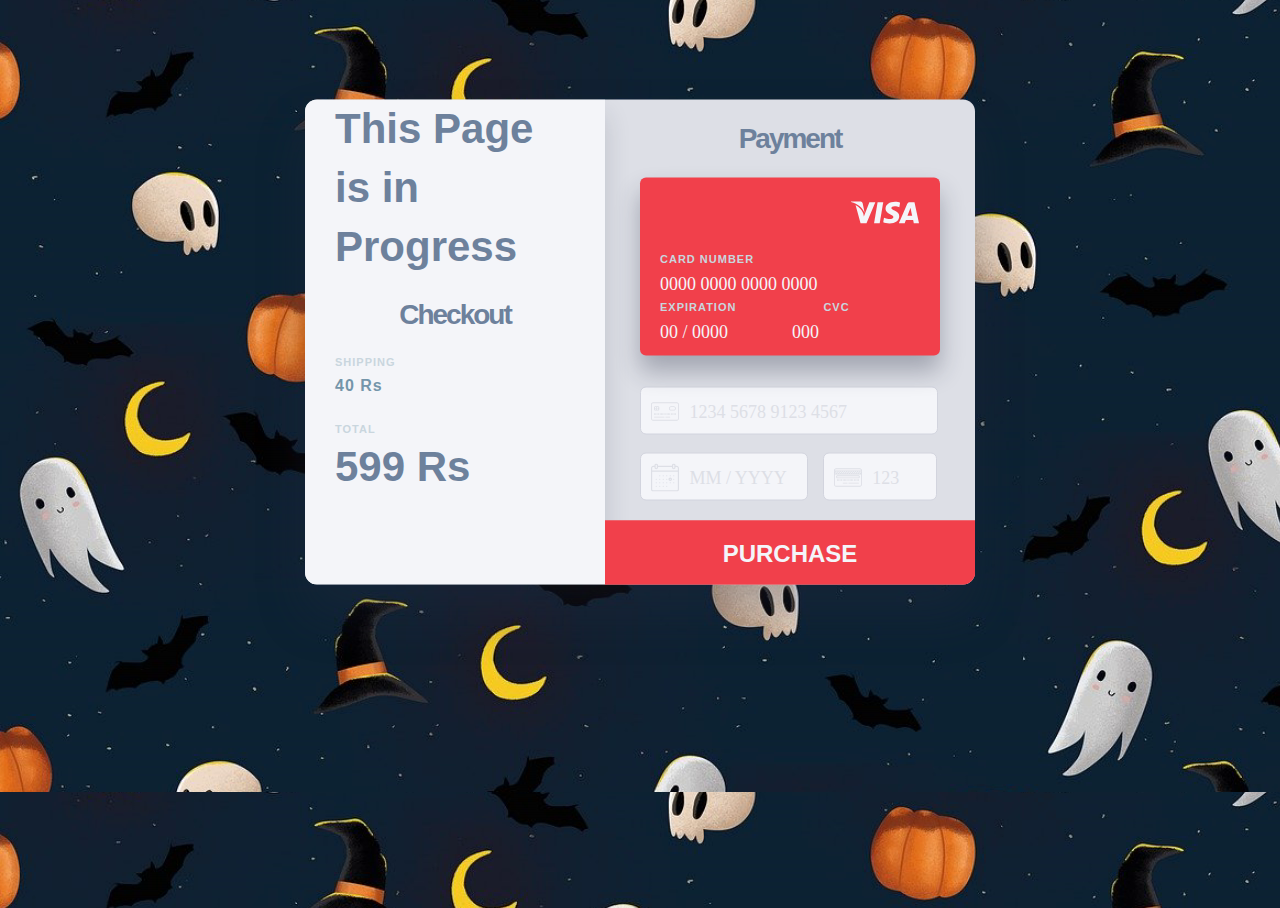
<file: ISDC_HALOWEEN.github.io/cart.html>
<!DOCTYPE html>

<html>
    <head>
        <meta charset="utf-8">
        <meta http-equiv="X-UA-Compatible" content="IE=edge">
        <title></title>
        <meta name="description" content="">
        <meta name="viewport" content="width=device-width, initial-scale=1">
        <link rel="stylesheet" href="card.css">
    </head>
    <body>
    

<div class='checkout'>
  <div class='order'>
    <h1> This Page is in Progress <h1>
    <h2>Checkout</h2>
    <div id="dress2"></div>
    <h5>Shipping</h5><h4>40 Rs</h4>
    <h5 class='total'>Total</h5><h1>599 Rs</h1>
  </div>
  <h2>Payment</h2>
  <div id='payment' class='payment'>
    <div class='card'>
      <div class='card-content'>
        <svg id='logo-visa' enable-background="new 0 0 50 70" height="70px" version="1.1" viewBox="0 0 50 50" width="70px" xml:space="preserve" xmlns="http://www.w3.org/2000/svg" xmlns:xlink="http://www.w3.org/1999/xlink"><g><g><polygon clip-rule="evenodd" fill="#f4f5f9" fill-rule="evenodd" points="17.197,32.598 19.711,17.592 23.733,17.592     21.214,32.598   "/><path clip-rule="evenodd" d="M35.768,17.967c-0.797-0.287-2.053-0.621-3.596-0.621    c-3.977,0-6.752,2.029-6.776,4.945c-0.023,2.154,1.987,3.358,3.507,4.08c1.568,0.738,2.096,1.201,2.076,1.861    c0,1.018-1.238,1.471-2.395,1.471c-1.604,0-2.455-0.232-3.773-0.787l-0.53-0.248l-0.547,3.348    c0.929,0.441,2.659,0.789,4.462,0.811c4.217,0,6.943-2.012,6.979-5.135c0.025-1.692-1.053-2.999-3.369-4.071    c-1.393-0.685-2.246-1.134-2.246-1.844c0-0.645,0.723-1.306,2.295-1.306c1.314-0.024,2.268,0.271,3.002,0.58l0.365,0.167    L35.768,17.967z" fill="#f4f5f9" fill-rule="evenodd"/><path clip-rule="evenodd" d="M46.055,17.616h-3.102c-0.955,0-1.688,0.272-2.117,1.24    l-5.941,13.767h4.201c0,0,0.688-1.869,0.852-2.262c0.469,0,4.547,0,5.133,0c0.123,0.518,0.49,2.262,0.49,2.262h3.711    L46.055,17.616 M41.1,27.277c0.328-0.842,1.609-4.175,1.609-4.175c-0.041,0.043,0.328-0.871,0.529-1.43l0.256,1.281    c0,0,0.773,3.582,0.938,4.324H41.1z" fill="#f4f5f9" fill-rule="evenodd"/><path clip-rule="evenodd" d="M13.843,17.616L9.905,27.842l-0.404-2.076    c-0.948-2.467-2.836-4.634-5.53-6.163l3.564,12.995h4.243l6.312-14.982H13.843z" fill="#f4f5f9" fill-rule="evenodd"/><path clip-rule="evenodd" d="M7.232,17.174H0.755l-0.037,0.333    c5.014,1.242,8.358,4.237,9.742,7.841l-1.42-6.884C8.798,17.507,8.105,17.223,7.232,17.174L7.232,17.174z" fill="#f4f5f9" fill-rule="evenodd"/></g></g></svg>
        <h5>Card Number</h5>
        <h6 id='label-cardnumber'>0000 0000 0000 0000</h6>
        <h5>Expiration<span>CVC</span></h5>
        <h6 id='label-cardexpiration'>00 / 0000<span>000</span></h6>
      </div>
      <div class='wave'></div>
    </div>
    <div class='card-form'>
        <p class='field'>
        <svg id='i-cardfront' xmlns="http://www.w3.org/2000/svg" xmlns:xlink="http://www.w3.org/1999/xlink" version="1.1" x="0px" y="0px" viewBox="0 0 512 512" style="enable-background:new 0 0 28 28;" xml:space="preserve" width="28px" height="28px"><g>
          <path d="M471.5,88h-432C17.72,88,0,105.72,0,127.5v256C0,405.28,17.72,423,39.5,423h432c21.78,0,39.5-17.72,39.5-39.5v-256   C511,105.72,493.28,88,471.5,88z M496,383.5c0,13.509-10.991,24.5-24.5,24.5h-432C25.991,408,15,397.009,15,383.5v-256   c0-13.509,10.991-24.5,24.5-24.5h432c13.509,0,24.5,10.991,24.5,24.5V383.5z" fill="#dddfe6"/>
            <path d="M239.5,352h-176c-4.142,0-7.5,3.358-7.5,7.5s3.358,7.5,7.5,7.5h176c4.142,0,7.5-3.358,7.5-7.5S243.642,352,239.5,352z" fill="#dddfe6"/>
            <path d="M343.5,352h-72c-4.142,0-7.5,3.358-7.5,7.5s3.358,7.5,7.5,7.5h72c4.142,0,7.5-3.358,7.5-7.5S347.642,352,343.5,352z" fill="#dddfe6"/>
            <path d="M79.5,239h48c12.958,0,23.5-10.542,23.5-23.5v-32c0-12.958-10.542-23.5-23.5-23.5h-48C66.542,160,56,170.542,56,183.5v32   C56,228.458,66.542,239,79.5,239z M136,183.5v8.5h-8.5c-4.142,0-7.5,3.358-7.5,7.5s3.358,7.5,7.5,7.5h8.5v8.5   c0,4.687-3.813,8.5-8.5,8.5H111v-49h16.5C132.187,175,136,178.813,136,183.5z M79.5,175H96v49H79.5c-4.687,0-8.5-3.813-8.5-8.5V207   h8.5c4.142,0,7.5-3.358,7.5-7.5s-3.358-7.5-7.5-7.5H71v-8.5C71,178.813,74.813,175,79.5,175z" fill="#dddfe6"/>
            <path d="M63.5,319c4.142,0,7.5-3.358,7.5-7.5v-16c0-4.142-3.358-7.5-7.5-7.5s-7.5,3.358-7.5,7.5v16C56,315.642,59.358,319,63.5,319   z" fill="#dddfe6"/>
            <path d="M80,295.5v16c0,4.142,3.358,7.5,7.5,7.5s7.5-3.358,7.5-7.5v-16c0-4.142-3.358-7.5-7.5-7.5S80,291.358,80,295.5z" fill="#dddfe6"/>
            <path d="M104,295.5v16c0,4.142,3.358,7.5,7.5,7.5s7.5-3.358,7.5-7.5v-16c0-4.142-3.358-7.5-7.5-7.5S104,291.358,104,295.5z" fill="#dddfe6"/>
            <path d="M128,295.5v16c0,4.142,3.358,7.5,7.5,7.5s7.5-3.358,7.5-7.5v-16c0-4.142-3.358-7.5-7.5-7.5S128,291.358,128,295.5z" fill="#dddfe6"/>
            <path d="M167.5,319c4.142,0,7.5-3.358,7.5-7.5v-16c0-4.142-3.358-7.5-7.5-7.5s-7.5,3.358-7.5,7.5v16   C160,315.642,163.358,319,167.5,319z" fill="#dddfe6"/>
            <path d="M191.5,319c4.142,0,7.5-3.358,7.5-7.5v-16c0-4.142-3.358-7.5-7.5-7.5s-7.5,3.358-7.5,7.5v16   C184,315.642,187.358,319,191.5,319z" fill="#dddfe6"/>
            <path d="M215.5,319c4.142,0,7.5-3.358,7.5-7.5v-16c0-4.142-3.358-7.5-7.5-7.5s-7.5,3.358-7.5,7.5v16   C208,315.642,211.358,319,215.5,319z" fill="#dddfe6"/>
            <path d="M239.5,288c-4.142,0-7.5,3.358-7.5,7.5v16c0,4.142,3.358,7.5,7.5,7.5s7.5-3.358,7.5-7.5v-16   C247,291.358,243.642,288,239.5,288z" fill="#dddfe6"/>
            <path d="M271.5,319c4.142,0,7.5-3.358,7.5-7.5v-16c0-4.142-3.358-7.5-7.5-7.5s-7.5,3.358-7.5,7.5v16   C264,315.642,267.358,319,271.5,319z" fill="#dddfe6"/>
            <path d="M295.5,319c4.142,0,7.5-3.358,7.5-7.5v-16c0-4.142-3.358-7.5-7.5-7.5s-7.5,3.358-7.5,7.5v16   C288,315.642,291.358,319,295.5,319z" fill="#dddfe6"/>
            <path d="M319.5,319c4.142,0,7.5-3.358,7.5-7.5v-16c0-4.142-3.358-7.5-7.5-7.5s-7.5,3.358-7.5,7.5v16   C312,315.642,315.358,319,319.5,319z" fill="#dddfe6"/>
            <path d="M343.5,288c-4.142,0-7.5,3.358-7.5,7.5v16c0,4.142,3.358,7.5,7.5,7.5s7.5-3.358,7.5-7.5v-16   C351,291.358,347.642,288,343.5,288z" fill="#dddfe6"/>
            <path d="M375.5,288c-4.142,0-7.5,3.358-7.5,7.5v16c0,4.142,3.358,7.5,7.5,7.5s7.5-3.358,7.5-7.5v-16   C383,291.358,379.642,288,375.5,288z" fill="#dddfe6"/>
            <path d="M399.5,288c-4.142,0-7.5,3.358-7.5,7.5v16c0,4.142,3.358,7.5,7.5,7.5s7.5-3.358,7.5-7.5v-16   C407,291.358,403.642,288,399.5,288z" fill="#dddfe6"/>
            <path d="M423.5,288c-4.142,0-7.5,3.358-7.5,7.5v16c0,4.142,3.358,7.5,7.5,7.5s7.5-3.358,7.5-7.5v-16   C431,291.358,427.642,288,423.5,288z" fill="#dddfe6"/>
            <path d="M447.5,288c-4.142,0-7.5,3.358-7.5,7.5v16c0,4.142,3.358,7.5,7.5,7.5s7.5-3.358,7.5-7.5v-16   C455,291.358,451.642,288,447.5,288z" fill="#dddfe6"/>
            <path d="M415.5,160h-48c-21.78,0-39.5,17.72-39.5,39.5s17.72,39.5,39.5,39.5h48c21.78,0,39.5-17.72,39.5-39.5S437.28,160,415.5,160   z M415.5,224h-48c-13.509,0-24.5-10.991-24.5-24.5s10.991-24.5,24.5-24.5h48c13.509,0,24.5,10.991,24.5,24.5S429.009,224,415.5,224   z" fill="#dddfe6"/>
          </g>
        </svg>
        <input type='text' id='cardnumber' name='cardnumber' placeholder='1234 5678 9123 4567' pattern='\d*' title='Card Number' />
      </p>
        <p class='field space'>
          <svg xmlns="http://www.w3.org/2000/svg" xmlns:xlink="http://www.w3.org/1999/xlink" version="1.1" id="i-calendar" x="0px" y="0px" viewBox="0 0 191.259 191.259" style="enable-background:new 0 0 191.259 191.259;" xml:space="preserve" width="28px" height="28px">
          <g>
            <circle cx="59.768" cy="83.634" r="3.985" fill="#dddfe6"/>
            <circle cx="83.676" cy="83.634" r="3.985" fill="#dddfe6"/>
          <circle cx="107.583" cy="83.634" r="3.985" fill="#dddfe6"/>
          <circle cx="35.861" cy="107.541" r="3.984" fill="#dddfe6"/>
          <circle cx="59.768" cy="107.541" r="3.984" fill="#dddfe6"/>
          <circle cx="83.676" cy="107.541" r="3.984" fill="#dddfe6"/>
          <circle cx="107.583" cy="107.541" r="3.984" fill="#dddfe6"/>
          <circle cx="155.398" cy="107.541" r="3.984" fill="#dddfe6"/>
          <circle cx="131.49" cy="83.634" r="3.985" fill="#dddfe6"/>
          <circle cx="155.398" cy="83.634" r="3.985" fill="#dddfe6"/>
          <circle cx="35.861" cy="131.449" r="3.985" fill="#dddfe6"/>
          <circle cx="59.768" cy="131.449" r="3.985" fill="#dddfe6"/>
          <circle cx="83.676" cy="131.449" r="3.985" fill="#dddfe6"/>
          <circle cx="107.583" cy="131.449" r="3.985" fill="#dddfe6"/>
          <circle cx="131.49" cy="131.449" r="3.985" fill="#dddfe6"/>
          <circle cx="155.398" cy="131.449" r="3.985" fill="#dddfe6"/>
          <circle cx="35.861" cy="155.356" r="3.985" fill="#dddfe6"/>
          <circle cx="59.768" cy="155.356" r="3.985" fill="#dddfe6"/>
          <circle cx="83.676" cy="155.356" r="3.985" fill="#dddfe6"/>
          <circle cx="107.583" cy="155.356" r="3.985" fill="#dddfe6"/>
            <path d="M131.49,119.495c6.603,0,11.954-5.351,11.954-11.954s-5.351-11.954-11.954-11.954   c-6.603,0-11.954,5.351-11.954,11.954S124.887,119.495,131.49,119.495z M131.49,103.557c2.199,0,3.985,1.786,3.985,3.984   s-1.786,3.984-3.985,3.984s-3.984-1.786-3.984-3.984S129.292,103.557,131.49,103.557z" fill="#dddfe6"/>
            <path d="M175.321,15.98h-7.969v-3.985c0-6.601-5.354-11.954-11.954-11.954   c-6.603,0-11.954,5.352-11.954,11.954v3.985h-95.63v-3.985c0-6.601-5.354-11.954-11.954-11.954   c-6.603,0-11.954,5.352-11.954,11.954v3.985h-7.969C7.136,15.98,0,23.116,0,31.918v15.854v7.969v119.537   c0,8.802,7.136,15.938,15.938,15.938h159.382c8.802,0,15.938-7.136,15.938-15.938V55.742v-7.969V31.918   C191.259,23.116,184.123,15.98,175.321,15.98z M151.413,23.949V15.98v-3.985c0-2.201,1.782-3.985,3.985-3.985   c2.198,0,3.984,1.784,3.984,3.985v3.985v7.969v3.984c0,2.2-1.786,3.985-3.984,3.985c-2.202,0-3.985-1.784-3.985-3.985V23.949z    M31.876,23.949V15.98v-3.985c0-2.201,1.782-3.985,3.985-3.985c2.199,0,3.985,1.784,3.985,3.985v3.985v7.969v3.984   c0,2.2-1.786,3.985-3.985,3.985c-2.202,0-3.985-1.784-3.985-3.985V23.949z M183.29,175.279c0,4.399-3.564,7.969-7.969,7.969H15.938   c-4.405,0-7.969-3.57-7.969-7.969V55.742H183.29V175.279z M183.29,47.773H7.969V31.918c0-4.403,3.564-7.969,7.969-7.969h7.969   v3.984c0,6.601,5.35,11.954,11.954,11.954c6.6,0,11.954-5.352,11.954-11.954v-3.984h95.63v3.984c0,6.601,5.35,11.954,11.954,11.954   c6.599,0,11.954-5.352,11.954-11.954v-3.984h7.969c4.405,0,7.969,3.566,7.969,7.969V47.773z" fill="#dddfe6"/>
            </g>
          </svg>
          <input type='text' id='cardexpiration' name='cardexpiration' placeholder="MM / YYYY" pattern="\d*" title='Card Expiration Date' />
      </p>
        <p class='field'>
          <svg id='i-cardback' xmlns="http://www.w3.org/2000/svg" xmlns:xlink="http://www.w3.org/1999/xlink" version="1.1" x="0px" y="0px" viewBox="0 0 512 512" style="enable-background:new 0 0 28 28;" xml:space="preserve" width="28px" height="28px">
          <g>
            <path d="M63.5,288c-4.142,0-7.5,3.358-7.5,7.5v16c0,4.142,3.358,7.5,7.5,7.5s7.5-3.358,7.5-7.5v-16C71,291.358,67.642,288,63.5,288   z" fill="#dddfe6"/>
            <path d="M87.5,288c-4.142,0-7.5,3.358-7.5,7.5v16c0,4.142,3.358,7.5,7.5,7.5s7.5-3.358,7.5-7.5v-16C95,291.358,91.642,288,87.5,288   z" fill="#dddfe6"/>
            <path d="M111.5,288c-4.142,0-7.5,3.358-7.5,7.5v16c0,4.142,3.358,7.5,7.5,7.5s7.5-3.358,7.5-7.5v-16   C119,291.358,115.642,288,111.5,288z" fill="#dddfe6"/>
            <path d="M135.5,288c-4.142,0-7.5,3.358-7.5,7.5v16c0,4.142,3.358,7.5,7.5,7.5s7.5-3.358,7.5-7.5v-16   C143,291.358,139.642,288,135.5,288z" fill="#dddfe6"/>
            <path d="M167.5,319c4.142,0,7.5-3.358,7.5-7.5v-16c0-4.142-3.358-7.5-7.5-7.5s-7.5,3.358-7.5,7.5v16   C160,315.642,163.358,319,167.5,319z" fill="#dddfe6"/>
            <path d="M199,311.5v-16c0-4.142-3.358-7.5-7.5-7.5s-7.5,3.358-7.5,7.5v16c0,4.142,3.358,7.5,7.5,7.5S199,315.642,199,311.5z" fill="#dddfe6"/>
            <path d="M223,311.5v-16c0-4.142-3.358-7.5-7.5-7.5s-7.5,3.358-7.5,7.5v16c0,4.142,3.358,7.5,7.5,7.5S223,315.642,223,311.5z" fill="#dddfe6"/>
            <path d="M239.5,288c-4.142,0-7.5,3.358-7.5,7.5v16c0,4.142,3.358,7.5,7.5,7.5s7.5-3.358,7.5-7.5v-16   C247,291.358,243.642,288,239.5,288z" fill="#dddfe6"/>
            <path d="M271.5,319c4.142,0,7.5-3.358,7.5-7.5v-16c0-4.142-3.358-7.5-7.5-7.5s-7.5,3.358-7.5,7.5v16   C264,315.642,267.358,319,271.5,319z" fill="#dddfe6"/>
            <path d="M303,311.5v-16c0-4.142-3.358-7.5-7.5-7.5s-7.5,3.358-7.5,7.5v16c0,4.142,3.358,7.5,7.5,7.5S303,315.642,303,311.5z" fill="#dddfe6"/>
            <path d="M327,311.5v-16c0-4.142-3.358-7.5-7.5-7.5s-7.5,3.358-7.5,7.5v16c0,4.142,3.358,7.5,7.5,7.5S327,315.642,327,311.5z" fill="#dddfe6"/>
            <path d="M351,311.5v-16c0-4.142-3.358-7.5-7.5-7.5s-7.5,3.358-7.5,7.5v16c0,4.142,3.358,7.5,7.5,7.5S351,315.642,351,311.5z" fill="#dddfe6"/>
            <path d="M383,311.5v-16c0-4.142-3.358-7.5-7.5-7.5s-7.5,3.358-7.5,7.5v16c0,4.142,3.358,7.5,7.5,7.5S383,315.642,383,311.5z" fill="#dddfe6"/>
            <path d="M407,311.5v-16c0-4.142-3.358-7.5-7.5-7.5s-7.5,3.358-7.5,7.5v16c0,4.142,3.358,7.5,7.5,7.5S407,315.642,407,311.5z" fill="#dddfe6"/>
            <path d="M431,311.5v-16c0-4.142-3.358-7.5-7.5-7.5s-7.5,3.358-7.5,7.5v16c0,4.142,3.358,7.5,7.5,7.5S431,315.642,431,311.5z" fill="#dddfe6"/>
            <path d="M447.5,288c-4.142,0-7.5,3.358-7.5,7.5v16c0,4.142,3.358,7.5,7.5,7.5s7.5-3.358,7.5-7.5v-16   C455,291.358,451.642,288,447.5,288z" fill="#dddfe6"/>
            <path d="M447.5,216h-384C50.542,216,40,226.542,40,239.5v8c0,12.958,10.542,23.5,23.5,23.5h384c12.958,0,23.5-10.542,23.5-23.5v-8   C471,226.542,460.458,216,447.5,216z M456,247.5c0,4.687-3.813,8.5-8.5,8.5h-384c-4.687,0-8.5-3.813-8.5-8.5v-8   c0-4.687,3.813-8.5,8.5-8.5h384c4.687,0,8.5,3.813,8.5,8.5V247.5z" fill="#dddfe6"/>
            <path d="M447.5,352h-176c-4.142,0-7.5,3.358-7.5,7.5s3.358,7.5,7.5,7.5h176c4.142,0,7.5-3.358,7.5-7.5S451.642,352,447.5,352z" fill="#dddfe6"/>
            <path d="M239.5,352h-72c-4.142,0-7.5,3.358-7.5,7.5s3.358,7.5,7.5,7.5h72c4.142,0,7.5-3.358,7.5-7.5S243.642,352,239.5,352z" fill="#dddfe6"/>
            <path d="M511,159.498V127.5c0-21.78-17.72-39.5-39.5-39.5h-432C17.72,88,0,105.72,0,127.5v47.998c0,0.001,0,0.003,0,0.005V383.5   C0,405.28,17.72,423,39.5,423h432c21.78,0,39.5-17.72,39.5-39.5V159.502C511,159.501,511,159.499,511,159.498z M496,184h-6.394   l6.394-6.394V184z M449.606,184l41-41H496v13.394L468.394,184H449.606z M409.606,184l41-41h18.787l-41,41H409.606z M369.606,184   l41-41h18.787l-41,41H369.606z M329.606,184l41-41h18.787l-41,41H329.606z M289.606,184l41-41h18.787l-41,41H289.606z M249.606,184   l41-41h18.787l-41,41H249.606z M209.606,184l41-41h18.787l-41,41H209.606z M169.606,184l41-41h18.787l-41,41H169.606z M129.606,184   l41-41h18.787l-41,41H129.606z M89.606,184l41-41h18.787l-41,41H89.606z M49.606,184l41-41h18.787l-41,41H49.606z M15,184v-5.394   L50.606,143h18.787l-41,41H15z M15,143h14.394L15,157.394V143z M39.5,103h432c13.509,0,24.5,10.991,24.5,24.5v0.5h-8.497   c-0.002,0-0.003,0-0.005,0h-39.995c-0.002,0-0.003,0-0.005,0h-39.995c-0.002,0-0.003,0-0.005,0h-39.995c-0.002,0-0.003,0-0.005,0   h-39.995c-0.002,0-0.003,0-0.005,0h-39.995c-0.002,0-0.004,0-0.005,0h-39.995c-0.001,0-0.003,0-0.005,0h-39.995   c-0.001,0-0.003,0-0.005,0h-39.995c-0.001,0-0.003,0-0.005,0h-39.995c-0.001,0-0.003,0-0.005,0H87.502c-0.001,0-0.003,0-0.005,0   H47.502c-0.001,0-0.003,0-0.005,0H15v-0.5C15,113.991,25.991,103,39.5,103z M471.5,408h-432C25.991,408,15,397.009,15,383.5V199   h481v184.5C496,397.009,485.009,408,471.5,408z" fill="#dddfe6"/>
            </g>
          </svg>
          <input type='text' id='cardcvc' name='cardcvc' placeholder="123" pattern="\d*" title='CVC Code' />
      </p>
      <button class='button-cta' title='Confirm your purchase'><span>PURCHASE</span></button>
    </div>
  </div>

</div>


    </body>
</html>
</file>
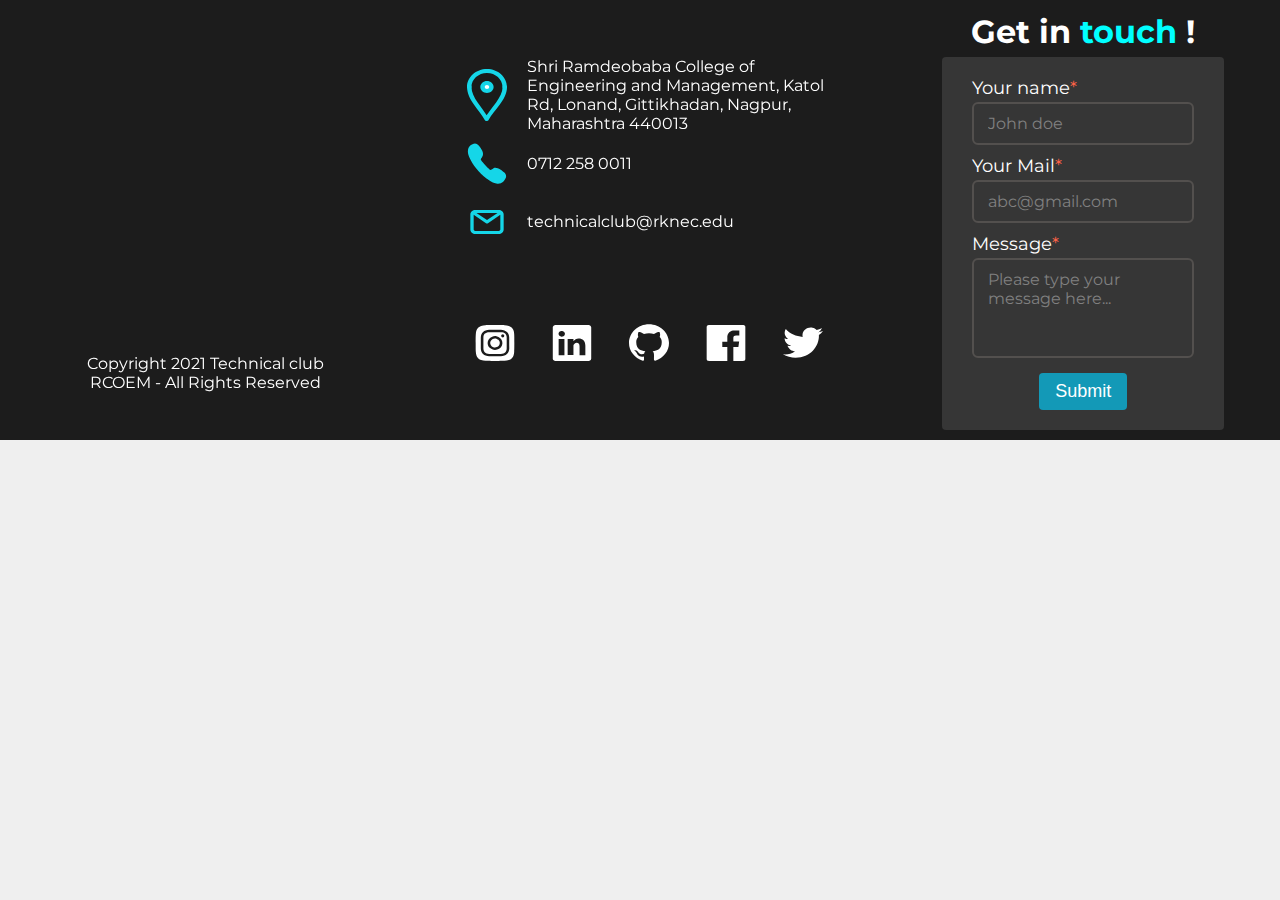
<file: technical_web/contact-us.html>
<!DOCTYPE html>
<html lang="en">

<head>
    <meta charset="UTF-8">
    <meta http-equiv="X-UA-Compatible" content="IE=edge">
    <meta name="viewport" content="width=device-width, initial-scale=1.0">

    <!-- Manifest.json  -->
    <meta property="og:title" content="Technical Club">
    <meta property="og:description" content="Welcome to RCOEM Technical Club webiste">
    <meta property="og:image" content="./home-page/assets/tc-white.png">

    <!-- Main Link Tags  -->
    <link rel="icon" type="image/png" href="/home-page/assets/tc-white.png">

    <link rel="preconnect" href="https://fonts.googleapis.com">
    <link rel="preconnect" href="https://fonts.gstatic.com" crossorigin>
    <link href="https://fonts.googleapis.com/css2?family=Montserrat&display=swap" rel="stylesheet">

    <title>RCOEM Technical Club | Contact us</title>

    <link rel="stylesheet" href="./contact-us/contact.min.css">
</head>

<body>

    <div class="contact-us-container">
        <div class="map-copyright">
            <iframe class="map"
                src="https://www.google.com/maps/embed?pb=!1m18!1m12!1m3!1d1469.3490309934944!2d79.06121229675324!3d21.176554800983375!2m3!1f0!2f0!3f0!3m2!1i1024!2i768!4f13.1!3m3!1m2!1s0x3bd4c1a8970c08e9%3A0xfe4a9c97e7e671cb!2sShri%20Ramdeobaba%20College%20of%20Engineering%20and%20Management!5e0!3m2!1sen!2sin!4v1639044960358!5m2!1sen!2sin"
                width="300" height="300" style="border:0;" loading="lazy">
            </iframe>

            <p>
                Copyright 2021 Technical club RCOEM - All Rights Reserved
            </p>
        </div>

        <div class="details-social">
            <div class="details">
                <div class="icon-data">
                    <img src="./contact-us/images/location.svg" alt="location">
                    <div class="data">
                        Shri Ramdeobaba College of Engineering and Management, Katol Rd, Lonand, Gittikhadan, Nagpur,
                        Maharashtra 440013
                    </div>
                </div>
                <div class="icon-data">
                    <img src="./contact-us/images/phone.svg" alt="phone">
                    <div class="data">
                        0712 258 0011
                    </div>
                </div>
                <div class="icon-data">
                    <img src="./contact-us/images/email.svg" alt="email">
                    <div class="data">
                        technicalclub@rknec.edu
                    </div>
                </div>
            </div>
            <div class="socials">
                <a href="https://instagram.com/technicalclubrcoem?utm_medium=copy_link" target="_blank">
                    <svg width="50" height="46" viewBox="0 0 50 46" fill="none" xmlns="http://www.w3.org/2000/svg">
                        <path
                            d="M25 17.42C23.8146 17.42 22.6559 17.7473 21.6703 18.3604C20.6847 18.9735 19.9165 19.845 19.4629 20.8646C19.0093 21.8842 18.8906 23.0062 19.1218 24.0886C19.3531 25.171 19.9239 26.1653 20.7621 26.9457C21.6003 27.726 22.6682 28.2575 23.8308 28.4728C24.9933 28.6881 26.1984 28.5776 27.2935 28.1553C28.3887 27.7329 29.3247 27.0177 29.9833 26.1001C30.6418 25.1825 30.9933 24.1036 30.9933 23C30.9933 22.2672 30.8383 21.5416 30.5371 20.8646C30.2359 20.1876 29.7945 19.5725 29.2379 19.0543C28.6814 18.5362 28.0207 18.1252 27.2935 17.8448C26.5664 17.5643 25.7871 17.42 25 17.42ZM48.9975 11.9075C48.9848 10.17 48.6411 8.44829 47.9825 6.8225C47.4974 5.63284 46.7469 4.55246 45.7805 3.65267C44.814 2.75287 43.6536 2.05411 42.3758 1.6025C40.6296 0.989294 38.7804 0.669337 36.9142 0.6575C33.7967 0.5 32.8783 0.5 25 0.5C17.1217 0.5 16.2033 0.5 13.0858 0.6575C11.2196 0.669337 9.37038 0.989294 7.62416 1.6025C6.34637 2.05411 5.18597 2.75287 4.21953 3.65267C3.25308 4.55246 2.50256 5.63284 2.01749 6.8225C1.35887 8.44829 1.01521 10.17 1.00249 11.9075C0.833328 14.81 0.833328 15.665 0.833328 23C0.833328 30.335 0.833328 31.19 1.00249 34.0925C1.02851 35.8362 1.3717 37.5631 2.01749 39.2C2.50041 40.3842 3.25031 41.4584 4.21666 42.35C5.17896 43.2552 6.34185 43.954 7.62416 44.3975C9.37038 45.0107 11.2196 45.3307 13.0858 45.3425C16.2033 45.5 17.1217 45.5 25 45.5C32.8783 45.5 33.7967 45.5 36.9142 45.3425C38.7804 45.3307 40.6296 45.0107 42.3758 44.3975C43.6581 43.954 44.821 43.2552 45.7833 42.35C46.7497 41.4584 47.4996 40.3842 47.9825 39.2C48.6405 37.5662 48.9841 35.8373 48.9975 34.0925C49.1667 31.19 49.1667 30.335 49.1667 23C49.1667 15.665 49.1667 14.81 48.9975 11.9075ZM42.8592 29.9075C42.7816 31.296 42.4633 32.6637 41.9167 33.9575C41.4475 35.0368 40.7501 36.0172 39.8658 36.8405C38.9815 37.6639 37.9284 38.3132 36.7692 38.75C35.3663 39.2306 33.8891 39.4965 32.395 39.5375C30.4858 39.5375 29.9783 39.5375 25 39.5375C20.0217 39.5375 19.5142 39.5375 17.605 39.5375C16.1108 39.4965 14.6337 39.2306 13.2308 38.75C12.0324 38.3354 10.9502 37.6739 10.065 36.815C9.18936 36.0078 8.51312 35.0327 8.08333 33.9575C7.56509 32.6528 7.28729 31.2759 7.26166 29.885C7.26166 28.1075 7.26166 27.635 7.26166 23C7.26166 18.365 7.26166 17.8925 7.26166 16.115C7.28729 14.7241 7.56509 13.3472 8.08333 12.0425C8.52868 10.9267 9.23916 9.91913 10.1617 9.095C11.0325 8.28415 12.0787 7.65521 13.2308 7.25C14.6337 6.76941 16.1108 6.50347 17.605 6.4625C19.5142 6.4625 20.0217 6.4625 25 6.4625C29.9783 6.4625 30.4858 6.4625 32.395 6.4625C33.8891 6.50347 35.3663 6.76941 36.7692 7.25C37.9676 7.66463 39.0498 8.32612 39.935 9.185C40.8106 9.99219 41.4869 10.9673 41.9167 12.0425C42.4328 13.3486 42.7185 14.7239 42.7625 16.115C42.7625 17.8925 42.7625 18.365 42.7625 23C42.7625 27.635 42.9317 28.1075 42.8592 29.885V29.9075ZM38.9925 13.1675C38.7048 12.4407 38.2511 11.7807 37.6628 11.233C37.0745 10.6853 36.3656 10.2629 35.585 9.995C34.5131 9.64909 33.3842 9.48153 32.25 9.5C30.365 9.5 29.8333 9.5 25 9.5C20.1667 9.5 19.635 9.5 17.75 9.5C16.61 9.51038 15.4809 9.70843 14.415 10.085C13.6463 10.3407 12.9449 10.7459 12.3574 11.2735C11.7699 11.8011 11.3097 12.439 11.0075 13.145C10.6565 14.1471 10.4851 15.1961 10.5 16.25C10.5 18.005 10.5 18.5 10.5 23C10.5 27.5 10.5 27.995 10.5 29.75C10.524 30.8102 10.7363 31.8594 11.1283 32.855C11.4161 33.5818 11.8697 34.2418 12.458 34.7895C13.0463 35.3372 13.7552 35.7596 14.5358 36.0275C15.5669 36.3806 16.652 36.578 17.75 36.6125C19.635 36.6125 20.1667 36.6125 25 36.6125C29.8333 36.6125 30.365 36.6125 32.25 36.6125C33.39 36.6021 34.5191 36.4041 35.585 36.0275C36.3656 35.7596 37.0745 35.3372 37.6628 34.7895C38.2511 34.2418 38.7048 33.5818 38.9925 32.855C39.397 31.8626 39.6097 30.8114 39.6208 29.75C39.6208 27.995 39.6208 27.5 39.6208 23C39.6208 18.5 39.6208 18.005 39.6208 16.25C39.6215 15.1875 39.4084 14.1344 38.9925 13.145V13.1675ZM25 31.595C23.7888 31.595 22.5895 31.3725 21.4708 30.9403C20.3522 30.5081 19.3361 29.8746 18.4808 29.0762C17.6254 28.2778 16.9477 27.3301 16.4864 26.2875C16.0251 25.2448 15.7893 24.1277 15.7925 23C15.7925 21.2991 16.3345 19.6365 17.35 18.2225C18.3655 16.8086 19.8087 15.707 21.497 15.0571C23.1852 14.4073 25.0427 14.2384 26.8341 14.5718C28.6255 14.9053 30.2704 15.7261 31.5605 16.9304C32.8506 18.1347 33.7279 19.6683 34.0814 21.337C34.4349 23.0058 34.2486 24.7347 33.5462 26.3048C32.8437 27.8749 31.6567 29.2157 30.1354 30.1574C28.6141 31.0992 26.8269 31.5995 25 31.595ZM34.6667 16.0925C34.1324 16.0399 33.638 15.805 33.2787 15.4332C32.9194 15.0614 32.7206 14.5789 32.7206 14.0788C32.7206 13.5786 32.9194 13.0961 33.2787 12.7243C33.638 12.3525 34.1324 12.1177 34.6667 12.065C35.2009 12.1177 35.6953 12.3525 36.0546 12.7243C36.4139 13.0961 36.6127 13.5786 36.6127 14.0788C36.6127 14.5789 36.4139 15.0614 36.0546 15.4332C35.6953 15.805 35.2009 16.0399 34.6667 16.0925Z"
                            fill="black" />
                    </svg>
                </a>
                <a href="https://www.linkedin.com/company/technicalclubrcoem" target="_blank">
                    <svg width="50" height="46" viewBox="0 0 50 46" fill="none" xmlns="http://www.w3.org/2000/svg">
                        <path
                            d="M45.4692 0.500009H4.53083C4.07065 0.494059 3.61371 0.572566 3.18612 0.731048C2.75852 0.88953 2.36865 1.12488 2.03876 1.42366C1.70887 1.72244 1.44543 2.0788 1.26348 2.47238C1.08153 2.86596 0.984636 3.28906 0.978333 3.71751V42.2825C0.984636 42.711 1.08153 43.1341 1.26348 43.5276C1.44543 43.9212 1.70887 44.2776 2.03876 44.5764C2.36865 44.8751 2.75852 45.1105 3.18612 45.269C3.61371 45.4275 4.07065 45.506 4.53083 45.5H45.4692C45.9294 45.506 46.3863 45.4275 46.8139 45.269C47.2415 45.1105 47.6314 44.8751 47.9612 44.5764C48.2911 44.2776 48.5546 43.9212 48.7365 43.5276C48.9185 43.1341 49.0154 42.711 49.0217 42.2825V3.71751C49.0154 3.28906 48.9185 2.86596 48.7365 2.47238C48.5546 2.0788 48.2911 1.72244 47.9612 1.42366C47.6314 1.12488 47.2415 0.88953 46.8139 0.731048C46.3863 0.572566 45.9294 0.494059 45.4692 0.500009ZM15.5508 38.165H8.30083V17.915H15.5508V38.165ZM11.9258 15.08C10.926 15.08 9.96705 14.7102 9.26004 14.052C8.55303 13.3937 8.15583 12.5009 8.15583 11.57C8.15583 10.6391 8.55303 9.74632 9.26004 9.08807C9.96705 8.42981 10.926 8.06001 11.9258 8.06001C12.4568 8.00395 12.9944 8.05293 13.5036 8.20375C14.0128 8.35456 14.482 8.60381 14.8806 8.93517C15.2791 9.26653 15.598 9.67254 15.8164 10.1266C16.0347 10.5807 16.1476 11.0725 16.1476 11.57C16.1476 12.0675 16.0347 12.5594 15.8164 13.0134C15.598 13.4675 15.2791 13.8735 14.8806 14.2048C14.482 14.5362 14.0128 14.7855 13.5036 14.9363C12.9944 15.0871 12.4568 15.1361 11.9258 15.08ZM41.6992 38.165H34.4492V27.2975C34.4492 24.575 33.41 22.7975 30.7758 22.7975C29.9606 22.8031 29.1668 23.0411 28.5014 23.4796C27.8359 23.9182 27.3308 24.536 27.0542 25.25C26.8651 25.7789 26.7831 26.3358 26.8125 26.8925V38.1425H19.5625C19.5625 38.1425 19.5625 19.7375 19.5625 17.8925H26.8125V20.75C27.4711 19.686 28.429 18.8094 29.5831 18.2147C30.7371 17.62 32.0435 17.3297 33.3617 17.375C38.195 17.375 41.6992 20.2775 41.6992 26.51V38.165Z"
                            fill="black" />
                    </svg>
                </a>
                <a href="https://github.com/Technical-Club-RCOEM/Tech-Club-Website" target="_blank">
                    <svg width="58" height="53" viewBox="0 0 58 53" fill="none" xmlns="http://www.w3.org/2000/svg">
                        <path
                            d="M28.9964 0C12.9848 0 1.19664e-05 12.1365 1.19664e-05 27.108C-0.00652978 32.79 1.905 38.3302 5.46445 42.9456C9.0239 47.5611 14.0513 51.0184 19.836 52.8289C21.286 53.0786 21.8153 52.2416 21.8153 51.5228C21.8153 50.8781 21.7899 49.1737 21.7754 46.9125C13.7098 48.5494 12.006 43.2776 12.006 43.2776C10.6901 40.1456 8.78701 39.312 8.78701 39.312C6.15164 37.6312 8.98276 37.665 8.98276 37.665C11.8936 37.8574 13.4234 40.4595 13.4234 40.4595C16.0116 44.6006 20.213 43.4059 21.866 42.7106C22.127 40.959 22.8774 39.7643 23.7075 39.0859C17.2695 38.4008 10.498 36.0754 10.498 25.6905C10.498 22.7306 11.629 20.3107 13.485 18.414C13.1841 17.7289 12.1909 14.9715 13.7678 11.2421C13.7678 11.2421 16.2038 10.5131 21.7428 14.0197C24.109 13.4177 26.5507 13.1113 29.0036 13.1085C31.4567 13.113 33.8983 13.4206 36.2645 14.0231C41.7999 10.5165 44.2323 11.2455 44.2323 11.2455C45.8128 14.9782 44.8195 17.7323 44.5223 18.4174C46.3819 20.3141 47.502 22.734 47.502 25.6939C47.502 36.1058 40.7233 38.3974 34.2635 39.069C35.3039 39.906 36.2319 41.5597 36.2319 44.0876C36.2319 47.7124 36.1956 50.6351 36.1956 51.5228C36.1956 52.2484 36.7176 53.0921 38.1894 52.8255C43.9685 51.0107 48.9896 47.5521 52.5442 42.9378C56.0987 38.3234 58.007 32.7864 58 27.108C58 12.1365 45.0153 0 28.9964 0Z"
                            fill="black" />
                    </svg>
                </a>
                <a href="https://www.facebook.com/technicalclubrcoem" target="_blank">
                    <svg width="50" height="46" viewBox="0 0 50 46" fill="none" xmlns="http://www.w3.org/2000/svg">
                        <path
                            d="M46.5083 0.5H3.49167C2.78664 0.5 2.11048 0.760758 1.61194 1.22491C1.11341 1.68906 0.833336 2.31859 0.833336 2.975V43.025C0.833336 43.35 0.902096 43.6719 1.03569 43.9721C1.16928 44.2724 1.36509 44.5453 1.61194 44.7751C1.85879 45.0049 2.15185 45.1872 2.47437 45.3116C2.79689 45.436 3.14257 45.5 3.49167 45.5H26.6433V28.0625H20.36V21.3125H26.6433V16.25C26.5132 15.0615 26.6639 13.8608 27.0849 12.7322C27.5059 11.6036 28.187 10.5745 29.0805 9.71693C29.9739 8.85937 31.058 8.19419 32.2568 7.76804C33.4556 7.34188 34.74 7.16507 36.02 7.25C37.901 7.23922 39.781 7.32937 41.6508 7.52V13.595H37.8083C34.7633 13.595 34.1833 14.945 34.1833 16.9025V21.245H41.4333L40.4908 27.995H34.1833V45.5H46.5083C46.8574 45.5 47.2031 45.436 47.5256 45.3116C47.8482 45.1872 48.1412 45.0049 48.3881 44.7751C48.6349 44.5453 48.8307 44.2724 48.9643 43.9721C49.0979 43.6719 49.1667 43.35 49.1667 43.025V2.975C49.1667 2.64998 49.0979 2.32814 48.9643 2.02786C48.8307 1.72758 48.6349 1.45474 48.3881 1.22491C48.1412 0.995086 47.8482 0.812779 47.5256 0.688398C47.2031 0.564018 46.8574 0.5 46.5083 0.5Z"
                            fill="black" />
                    </svg>
                </a>
                <a href="https://twitter.com/techclubrcoem" target="_blank">
                    <svg width="58" height="45" viewBox="0 0 58 45" fill="none" xmlns="http://www.w3.org/2000/svg">
                        <path
                            d="M58 5.94414C55.8182 6.83008 53.5108 7.41887 51.1488 7.69239C53.6379 6.3175 55.4991 4.14041 56.3796 1.57351C54.0488 2.86052 51.4987 3.76684 48.8396 4.25326C47.2093 2.63251 45.093 1.50574 42.7659 1.01932C40.4388 0.532896 38.0083 0.70932 35.7903 1.52567C33.5722 2.34201 31.6692 3.76055 30.3283 5.59697C28.9874 7.43339 28.2707 9.60281 28.2714 11.8234C28.2714 12.7009 28.3511 13.5446 28.5469 14.3479C23.8165 14.132 19.1884 12.9889 14.9651 10.9935C10.7418 8.99813 7.01834 6.19529 4.03825 2.76826C2.51147 5.20453 2.03946 8.091 2.71833 10.8399C3.3972 13.5888 5.1759 15.9935 7.69225 17.5643C5.81 17.5173 3.96747 17.0496 2.32 16.2008V16.3223C2.32315 18.8786 3.27216 21.3559 5.00728 23.3371C6.74239 25.3183 9.15765 26.6824 11.8465 27.1999C10.8293 27.4495 9.78092 27.5721 8.729 27.5644C7.97351 27.5769 7.21877 27.5135 6.47787 27.3754C7.24616 29.5726 8.72715 31.494 10.7169 32.8751C12.7067 34.2562 15.1074 35.0291 17.5885 35.0873C13.3797 38.1519 8.18878 39.8144 2.84563 39.8089C1.8705 39.8089 0.93525 39.7684 0 39.657C5.43707 42.9191 11.7728 44.6446 18.241 44.625C40.1215 44.625 52.084 27.75 52.084 13.1228C52.084 12.6334 52.0659 12.1609 52.0405 11.6918C54.3857 10.1291 56.4053 8.18136 58 5.94414Z"
                            fill="black" />
                    </svg>
                </a>

            </div>
        </div>

        <div class="contact-container">
            <h1>Get in <span>touch</span> !</h1>

            <form onsubmit="sendMessage(this)" action="javascript:void(0)" id="contact-form" autocomplete="on">

                <div class="inp-holder">
                    <label for="name">Your name</label>
                    <input type="text" name="name" placeholder="John doe" required>
                </div>

                <div class="inp-holder">
                    <label for="mail">Your Mail</label>
                    <input type="email" name="mail" placeholder="abc@gmail.com" required>
                </div>

                <div class="inp-holder">
                    <label for="msg">Message</label>
                    <textarea name="msg" id="msg" placeholder="Please type your message here..." required></textarea>
                </div>

                <button type="submit" name="submit">Submit</button>
            </form>
        </div>
    </div>


    <script>
        const postData = async (data = {}) => {
            const url = 'https://mjcontact-form.glitch.me/send-mail'
            const response = await fetch(url, {
                method: 'POST',
                mode: 'cors',
                headers: {
                    'Content-Type': 'application/json'
                },
                body: JSON.stringify(data)
            });
            return response.json();
        }

        const sendMessage = async (form) => {
            let formData = {
                name: document.getElementsByName("name")[0].value,
                mail: document.getElementsByName("mail")[0].value,
                msg: document.getElementsByName("msg")[0].value,
                to: "technicalclub@rknec.edu"
            }

            console.log(formData);
            let res = await postData(formData)
            console.log(res);
        }
    </script>

</body>

</html>
</file>
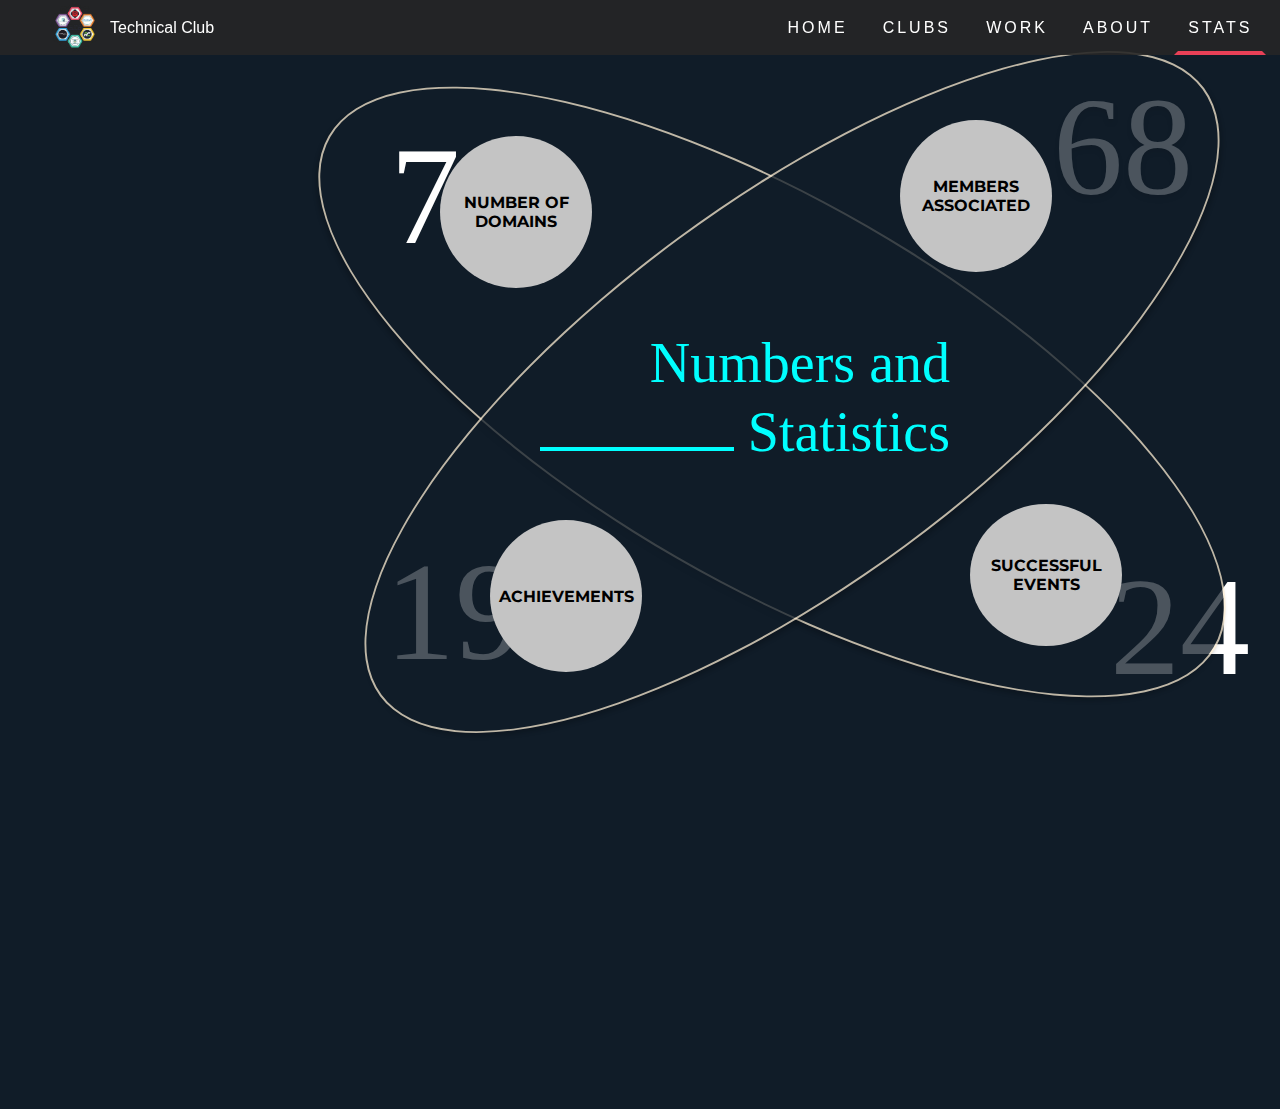
<file: technical_web/counter.html>
<!DOCTYPE html>

<head>
    <meta name="viewport" content="width=device-width, initial-scale=1.0">
    <Title>Counter</Title>
    <link rel="stylesheet" href="./counter/style.min.css">
    <!-- custom nav -->
    <script src="./home-page/navBar.js"></script>
</head>

<body>
    <nav-bar selected="stats"></nav-bar>
    <div class="num1">
        <p id="para1">68</p>
    </div>
    <div class="num2">
        <p id="para2">24</p>
    </div>
    <div class="num3">
        <p id="para3">19</p>
    </div>
    <div class="num4">
        <p id="para4">7</p>
    </div>
    <div class="Div1"> </div>
    <div class="Div2"></div>


    <div class="heading">
        <h1>Numbers and Statistics</h1>
    </div>
    <hr>
    <div class="circle circle1"> MEMBERS ASSOCIATED</div>
    <div class="circle circle2">SUCCESSFUL EVENTS</div>
    <div class="circle circle3">ACHIEVEMENTS</div>
    <div class="circle circle4">NUMBER OF DOMAINS</div>
    </div>
</body>

</html>
</file>
<file: ISDC_HALOWEEN.github.io/card.css>
*,
*::before,
*::after {
  box-sizing: border-box;
}

body,
html {
  height: 100%;
  font-family: 'Quicksand', sans-serif;
  font-weight: 400;
  -webkit-font-smoothing: antialiased;
  -moz-osx-font-smoothing: grayscale;
}

body {
    background: url('hallowBG.png');
}

.subject {
  font-family: 'Playfair Display', serif;
  color: rgba(255,255,255,0.02);
  font-size: 180px;
  font-size: 16vw;
  letter-spacing: -4px;
  line-height: 0.9;
  z-index: -1;
}

/*--------------------
Text
---------------------*/
h1, h2, h3, h4, h5, h6 {
  margin: 0;
  line-height: 1.4;
}

h1 {
  font-size: 42px;
	color: #6d819c;
	text-align: left;
}

h2 {
  font-size: 28px;
  letter-spacing: -2px;
	color: #6d819c;
	text-align: center;
  line-height: 2.8;
}

h3 {
  font-size: 16px;
	color: #dddfe6;
  letter-spacing: 1px;
	text-align: left;
}

h4 {
  font-size: 16px;
	color: #7495aa;
  letter-spacing: 1px;
	text-align: left;
  line-height: 2;
}

h5 {
  font-size: 11px;
  font-weight: 700;
	color: #c9d6de;
  letter-spacing: 1px;
	text-align: left;
  text-transform: uppercase;
}

h5 > span {
  margin-left: 87px;
}

h5.total {
  margin-top: 20px;
}

h6 {
  font-family: 'PT Mono';
  font-size: 18px;
  font-weight: 400;
	color: #f4f5f9;
  letter-spacing: 0px;
	text-align: left;
  text-transform: uppercase;
  line-height: 1.8;
}

h6 > span {
  margin-left: 64px;
}


.checkout {
  width: 670px;
  height: 485px;
  position: absolute;
  top: 38%;
  left: 50%;
  background-color: #dddfe6;
  overflow: hidden;
  
  -webkit-transform: translate(-50%, -50%);
          transform: translate(-50%, -50%);
  
  -webkit-border-radius: 12px;
     -moz-border-radius: 12px;
          border-radius: 12px;
  
  -webkit-box-shadow: 0 30px 48px rgba(37,44,65,0.32);
     -moz-box-shadow: 0 30px 48px rgba(37,44,65,0.32);
          box-shadow: 0 30px 48px rgba(37,44,65,0.32);
}

.order {
  width: 300px;
  height: 485px;
  padding: 0 30px;
  float: left;
  background-color: #f4f5f9;
  z-index: 1;
  
  -webkit-box-shadow: 0 15px 24px rgba(37,44,65,0.16);
     -moz-box-shadow: 0 15px 24px rgba(37,44,65,0.16);
          box-shadow: 0 15px 24px rgba(37,44,65,0.16);
}

ul.order-list {
  width: 100%;
  height: 205px;
  list-style: none;
  overflow-y: scroll;
  padding-right: 12px;
}

ul.order-list li {
  height: 60px;
  margin-left: -40px;
  overflow: hidden;
  border-bottom: 1px solid #e9ebf2;
}

ul.order-list li > img {
  width: 60px;
  height: 60px;
  float: left;
}

ul.order-list li > h4 {
  margin-top: 16px;
  line-height: 1;
  letter-spacing: 1px;
  text-align: right;
  
  -webkit-transition: all 0.3s;
     -moz-transition: all 0.3s;
      -ms-transition: all 0.3s;
       -o-transition: all 0.3s;
          transition: all 0.3s;
}

ul.order-list li:hover > h4 {
  margin-top: 8px;
}

ul.order-list li > h5 {
  margin-top: 0px;
  text-align: right;
  display: none;
  
  -webkit-transition: all 0.3s;
     -moz-transition: all 0.3s;
      -ms-transition: all 0.3s;
       -o-transition: all 0.3s;
          transition: all 0.3s;
}

ul.order-list li:hover > h5 {
  margin-top: 3px;
  display: block; 
}


.payment {
  z-index: 0;
  width: 370px;
  position: relative;
  float: right;
}

.card {
  width: 300px;
  height: 178px;
  position: relative;
  margin: 0 auto;
  background-color: #f1404b;
  overflow: hidden;
  z-index: 1;
  
  -webkit-border-radius: 6px;
     -moz-border-radius: 6px;
          border-radius: 6px;
  
  -webkit-box-shadow: 0 15px 24px rgba(37,44,65,0.32);
     -moz-box-shadow: 0 15px 24px rgba(37,44,65,0.32);
          box-shadow: 0 15px 24px rgba(37,44,65,0.32);
}

.card-content {
  width: 100%;
  padding: 20px;
  position: relative;
  float: left;
  z-index: 1;
}

#logo-visa {
  position: relative;
  margin-top: -20px;
  left: 190px;
}

.card-form {
  width: 100%;
  position: relative;
  float: right;
  padding: 15px 35px;
}

.card-form > p.field {
  height: 48px;
  padding: 2px 10px;
  margin-bottom: 2px;
  background-color: #f4f5f9;
  border: 1px solid #d2d4de;
  display: inline-block;
  
  -webkit-border-radius: 6px;
     -moz-border-radius: 6px;
          border-radius: 6px;
}

input[type=text] {
  height: 32px;
  position: relative;
  padding: 0px 10px 0px 6px;
  background-color: transparent;
  border: none;
  color: #000;
  font-family: 'PT Mono';
  font-size: 18px;
  font-weight: 400;
  z-index: 0;
}

input[type=text]:focus {
    outline: none;
}

::-webkit-input-placeholder { color: #dddfe6; }
:-moz-placeholder { color: #dddfe6; }
::-moz-placeholder {  color: #dddfe6; }
:-ms-input-placeholder {  color: #dddfe6; }

#i-cardfront, #i-cardback, #i-calendar {
  position: relative;
  top: 8px;
  z-index: 1;
}

#cardnumber {
  width: 244px;
}

#cardexpiration {
  width: 114px;
}

#cardcvc {
  width: 60px;
}

.space {
  margin-right: 10px;  
}

button:focus { outline:0; }

.button-cta {
  width: 100%;
  height: 65px;
  position: absolute;
  float: right;
  right: 0px;
  bottom: -68px;
  padding: 10px 20px;
  background-color: #f1404b;
  border: 1px solid #f1404b;
  font-family: 'Quicksand', sans-serif;
  font-weight: 700;
  font-size: 24px;
  color: #f4f5f9;
  z-index: -1;
  
  -webkit-transition: all 0.3s;
     -moz-transition: all 0.3s;
      -ms-transition: all 0.3s;
       -o-transition: all 0.3s;
          transition: all 0.3s;
}

.button-cta:hover {
  background: rgba(193,14,26,1);
  border: 1px solid rgba(193,14,26,1);
}

.button-cta span {
  display: inline-block;
  position: relative;
  
  -webkit-transition: all 0.3s;
     -moz-transition: all 0.3s;
      -ms-transition: all 0.3s;
       -o-transition: all 0.3s;
          transition: all 0.3s;
}

.button-cta span:after {
  content: '→';
  color: #f4f5f9;
  position: absolute;
  opacity: 0;
  top: 0;
  right: -40px;
}

.button-cta:hover span {
  padding-right: 45px;
}

.button-cta:hover span:after {
  opacity: 1;
  right: 0;
}
</file>
<file: technical_web/contact-us/contact.min.css>
*{margin:0;padding:0;-webkit-box-sizing:border-box;box-sizing:border-box}body{width:100vw;height:100vh;background-color:#efefef}.contact-us-container{width:100%;height:60%;max-height:440px;display:-webkit-box;display:-ms-flexbox;display:flex;-webkit-box-orient:horizontal;-webkit-box-direction:normal;-ms-flex-direction:row;flex-direction:row;-ms-flex-pack:distribute;justify-content:space-around;-webkit-box-align:center;-ms-flex-align:center;align-items:center;color:#fff;font-family:'Montserrat', sans-serif;background-color:#1C1C1C;position:relative;bottom:0;left:0;overflow:hidden}@media (max-width: 770px){.contact-us-container{position:relative;height:auto;max-height:none;-webkit-box-orient:vertical;-webkit-box-direction:reverse;-ms-flex-direction:column-reverse;flex-direction:column-reverse}}@media (max-width: 770px){.contact-us-container iframe{display:none}}.map-copyright{height:100%;padding:10px;display:-webkit-box;display:-ms-flexbox;display:flex;-webkit-box-orient:vertical;-webkit-box-direction:normal;-ms-flex-direction:column;flex-direction:column;-ms-flex-pack:distribute;justify-content:space-around;-webkit-box-align:center;-ms-flex-align:center;align-items:center;width:25%}.map-copyright iframe{width:250px;height:250px}.map-copyright p{text-align:center;padding:10px}@media (max-width: 770px){.map-copyright{width:100%}}.details-social{height:100%;display:-webkit-box;display:-ms-flexbox;display:flex;-webkit-box-orient:vertical;-webkit-box-direction:normal;-ms-flex-direction:column;flex-direction:column;-webkit-box-pack:space-evenly;-ms-flex-pack:space-evenly;justify-content:space-evenly;-webkit-box-align:center;-ms-flex-align:center;align-items:center;width:30%}@media (max-width: 770px){.details-social{width:100%}}.details-social .details{display:-webkit-box;display:-ms-flexbox;display:flex;-webkit-box-orient:vertical;-webkit-box-direction:normal;-ms-flex-direction:column;flex-direction:column;-webkit-box-pack:space-evenly;-ms-flex-pack:space-evenly;justify-content:space-evenly;-webkit-box-align:start;-ms-flex-align:start;align-items:flex-start}.details-social .details .icon-data{display:-webkit-box;display:-ms-flexbox;display:flex;-webkit-box-orient:horizontal;-webkit-box-direction:normal;-ms-flex-direction:row;flex-direction:row;-ms-flex-pack:distribute;justify-content:space-around;-webkit-box-align:center;-ms-flex-align:center;align-items:center}@media (max-width: 770px){.details-social .details .icon-data{font-size:medium;-webkit-box-orient:vertical;-webkit-box-direction:normal;-ms-flex-direction:column;flex-direction:column;width:100%}}.details-social .details .icon-data img{width:40px;margin:10px;margin-right:20px}@media (max-width: 770px){.details-social .details .icon-data img{width:30px}}.details-social .details .icon-data .data{text-align:left;width:100%}@media (max-width: 770px){.details-social .details .icon-data .data{text-align:center;padding:10px}}.details-social .socials{width:100%;display:-webkit-box;display:-ms-flexbox;display:flex;-webkit-box-orient:horizontal;-webkit-box-direction:normal;-ms-flex-direction:row;flex-direction:row;-ms-flex-pack:distribute;justify-content:space-around;-webkit-box-align:center;-ms-flex-align:center;align-items:center}.details-social .socials svg{width:40px;margin:10px;-webkit-transition:300ms;transition:300ms}@media (max-width: 770px){.details-social .socials svg{width:30px}}.details-social .socials svg:hover{-webkit-transform:translateY(-5px);transform:translateY(-5px)}.details-social .socials svg path{width:10px;fill:#fff}.details-social .socials svg path:hover{fill:cyan}@media (max-width: 770px){.details-social .socials{padding:20px}}.contact-container{height:100%;display:-webkit-box;display:-ms-flexbox;display:flex;-webkit-box-orient:vertical;-webkit-box-direction:normal;-ms-flex-direction:column;flex-direction:column;-webkit-box-pack:start;-ms-flex-pack:start;justify-content:flex-start;-webkit-box-align:center;-ms-flex-align:center;align-items:center;text-align:center;padding:10px}.contact-container h1{margin:2px}.contact-container h1 span{color:cyan}#contact-form{width:100%;max-width:350px;display:-webkit-box;display:-ms-flexbox;display:flex;-webkit-box-orient:vertical;-webkit-box-direction:normal;-ms-flex-direction:column;flex-direction:column;-webkit-box-pack:space-evenly;-ms-flex-pack:space-evenly;justify-content:space-evenly;-webkit-box-align:center;-ms-flex-align:center;align-items:center;background-color:#363636;padding:20px 15px;border-radius:4px;-webkit-box-pack:start;-ms-flex-pack:start;justify-content:flex-start;margin-top:4px}@media (max-width: 770px){#contact-form{margin:20px 0}}#contact-form .inp-holder{width:88%;display:-webkit-box;display:-ms-flexbox;display:flex;-webkit-box-orient:vertical;-webkit-box-direction:normal;-ms-flex-direction:column;flex-direction:column;-ms-flex-pack:distribute;justify-content:space-around;-webkit-box-align:start;-ms-flex-align:start;align-items:flex-start}@media (max-width: 770px){#contact-form .inp-holder{width:95%}}#contact-form .inp-holder label{margin-bottom:3px;font-size:large}#contact-form .inp-holder label::after{content:'*';color:tomato}#contact-form .inp-holder input,#contact-form .inp-holder textarea{width:100%;margin-bottom:10px;background-color:transparent;outline:none;border:#53504E 2px solid;border-radius:6px;padding:10px 14px;color:#fff;font-family:'Montserrat', sans-serif;font-size:medium}#contact-form .inp-holder input::-webkit-input-placeholder,#contact-form .inp-holder textarea::-webkit-input-placeholder{color:gray}#contact-form .inp-holder input:-ms-input-placeholder,#contact-form .inp-holder textarea:-ms-input-placeholder{color:gray}#contact-form .inp-holder input::-ms-input-placeholder,#contact-form .inp-holder textarea::-ms-input-placeholder{color:gray}#contact-form .inp-holder input::placeholder,#contact-form .inp-holder textarea::placeholder{color:gray}#contact-form .inp-holder textarea{resize:none;height:100px}@media (max-width: 770px){#contact-form .inp-holder textarea{height:150px}}#contact-form button{outline:none;border:none;border-radius:4px;cursor:pointer;background-color:#1399B7;padding:8px 16px;color:#fff;font-size:large;text-transform:capitalize;margin-top:5px}#contact-form button:hover{-webkit-transform:scale(0.98);transform:scale(0.98)}#contact-form button:active{-webkit-transform:scale(0.9);transform:scale(0.9)}
/*# sourceMappingURL=contact.min.css.map */
</file>
<file: technical_web/counter/style.min.css>
@import url("https://fonts.googleapis.com/css2?family=Montserrat:wght@200&display=swap");:root{--page-bg: #101c28;--text-color: cyan;--ellip-bg: #101c28;--circle-bg: #262626;--ellip-border: #faebd1}body{background-color:var(--page-bg);z-index:0;overflow:hidden}h1{position:absolute;width:450px;height:40px;left:500px;top:340px;font-family:'ITC Korinna';font-style:normal;font-weight:500;font-size:56px;line-height:69px;display:-webkit-box;display:-ms-flexbox;display:flex;-webkit-box-align:center;-ms-flex-align:center;align-items:center;text-align:right;z-index:10;color:var(--text-color)}hr{position:absolute;width:190px;height:0px;left:540px;top:439px;z-index:10;border:2px solid var(--text-color)}#para1{position:absolute;width:314px;height:314px;left:1053px;top:-150px;font-family:'ITC Korinna';font-style:normal;font-weight:300;font-size:140px;line-height:300px;display:-webkit-box;display:-ms-flexbox;display:flex;-webkit-box-align:center;-ms-flex-align:center;align-items:center;text-align:center;color:#FFFFFF;text-shadow:0px 4px 4px rgba(0,0,0,0.25)}#para2{position:absolute;width:314px;height:314px;left:1110px;top:330px;font-family:'ITC Korinna';font-style:normal;font-weight:300;font-size:140px;line-height:300px;display:-webkit-box;display:-ms-flexbox;display:flex;-webkit-box-align:center;-ms-flex-align:center;align-items:center;text-align:center;color:#FFFFFF}#para3{position:absolute;width:314px;height:994px;left:385px;top:-25px;font-family:'ITC Korinna';font-style:normal;font-weight:300;font-size:140px;line-height:300px;display:-webkit-box;display:-ms-flexbox;display:flex;-webkit-box-align:center;-ms-flex-align:center;align-items:center;text-align:center;z-index:1;color:#FFFFFF}#para4{position:absolute;width:314px;height:304px;left:390px;top:-96px;font-family:'ITC Korinna';font-style:normal;font-weight:300;font-size:140px;line-height:300px;display:-webkit-box;display:-ms-flexbox;display:flex;-webkit-box-align:center;-ms-flex-align:center;align-items:center;text-align:center;z-index:1;color:#FFFFFF}.Div1{position:absolute;width:1020px;height:380px;left:280px;top:200px;border-radius:50%;background:var(--ellip-bg);opacity:0.75;border:2.5px solid var(--ellip-border);-webkit-box-shadow:0px 4px 4px rgba(0,0,0,0.25);box-shadow:0px 4px 4px rgba(0,0,0,0.25);-webkit-transform:rotate(-36.41deg);transform:rotate(-36.41deg);overflow:hidden;animation:move1 5.5s infinite alternate-reverse linear;z-index:2}.Div2{position:absolute;width:1020px;height:380px;left:260px;top:200px;border-radius:50%;background:var(--ellip-bg);opacity:0.75;border:2.5px solid var(--ellip-border);-webkit-box-shadow:0px 4px 4px rgba(0,0,0,0.25);box-shadow:0px 4px 4px rgba(0,0,0,0.25);-webkit-transform:rotate(30deg);transform:rotate(30deg);overflow:hidden;animation:move2 4.5s infinite alternate-reverse ease}@-webkit-keyframes move1{0%{-webkit-transform:rotate(-36.41deg) translate(30px, -30px);transform:rotate(-36.41deg) translate(30px, -30px)}100%{-webkit-transform:rotate(-46.41deg) translate(0, 0);transform:rotate(-46.41deg) translate(0, 0)}}@keyframes move1{0%{-webkit-transform:rotate(-36.41deg) translate(30px, -30px);transform:rotate(-36.41deg) translate(30px, -30px)}100%{-webkit-transform:rotate(-46.41deg) translate(0, 0);transform:rotate(-46.41deg) translate(0, 0)}}@-webkit-keyframes move2{0%{-webkit-transform:rotate(30deg) translate(30px, -30px);transform:rotate(30deg) translate(30px, -30px)}100%{-webkit-transform:rotate(30deg) translate(0px, 0px);transform:rotate(30deg) translate(0px, 0px)}}@keyframes move2{0%{-webkit-transform:rotate(30deg) translate(30px, -30px);transform:rotate(30deg) translate(30px, -30px)}100%{-webkit-transform:rotate(30deg) translate(0px, 0px);transform:rotate(30deg) translate(0px, 0px)}}.circle1{position:absolute;width:140px;height:140px;left:900px;top:120px;border-radius:50%;background:#C4C4C4}.circle2{position:absolute;width:140px;height:130px;left:970px;top:504px;border-radius:50%;z-index:-1;background:#C4C4C4}.circle3{position:absolute;width:140px;height:140px;left:490px;top:520px;border-radius:50%;background:#C4C4C4}.circle4{position:absolute;width:140px;height:140px;left:440px;top:136px;border-radius:50%;background:#C4C4C4}.circle1{animation:move2 3.5s infinite alternate-reverse linear}.circle3{animation:move1 3.5s infinite alternate-reverse linear}.circle2{animation:move2 3.5s infinite alternate-reverse linear}.circle4{animation:move1 3.5s infinite alternate-reverse linear}.circle{cursor:pointer;z-index:3;-webkit-transition:300ms;transition:300ms;display:-webkit-box;display:-ms-flexbox;display:flex;-webkit-box-pack:center;-ms-flex-pack:center;justify-content:center;-webkit-box-align:center;-ms-flex-align:center;align-items:center;-webkit-transform-origin:50% 50%;transform-origin:50% 50%;text-transform:capitalize;font-size:medium;font-family:'Montserrat', sans-serif;font-weight:700;padding:6px;text-align:center;font-weight:bold}.circle:hover{color:#fff;background-color:var(--circle-bg);font-size:medium;width:160px;height:160px;opacity:0.75}@media (max-width: 620px){.heading{padding-top:900px !important}h1{display:block;font-size:5rem !important;top:160%;left:127%}hr{display:block;font-size:5rem !important;top:177%;left:135%}.Div2{top:148% !important;left:20% !important;width:80rem;height:29rem;border-radius:50%;border:6px solid #FFFFFF}.Div1{top:150% !important;left:30% !important;width:80rem;height:29rem;border-radius:50%;border:6px solid #FFFFFF}#para1{top:99%;left:280%}#para2{top:177%;left:288% !important}#para3{top:143%;left:62% !important}#para4{top:109%;left:65%}.circle{padding:35px;font-size:26px;font-weight:bold;font-family:'ITC Korinna'}.circle.circle1{top:135% !important;left:233%}.circle.circle2{top:195% !important}.circle.circle3{top:199% !important;left:95%}.circle.circle4{top:146% !important;left:74%}}
/*# sourceMappingURL=style.min.css.map */
</file>
